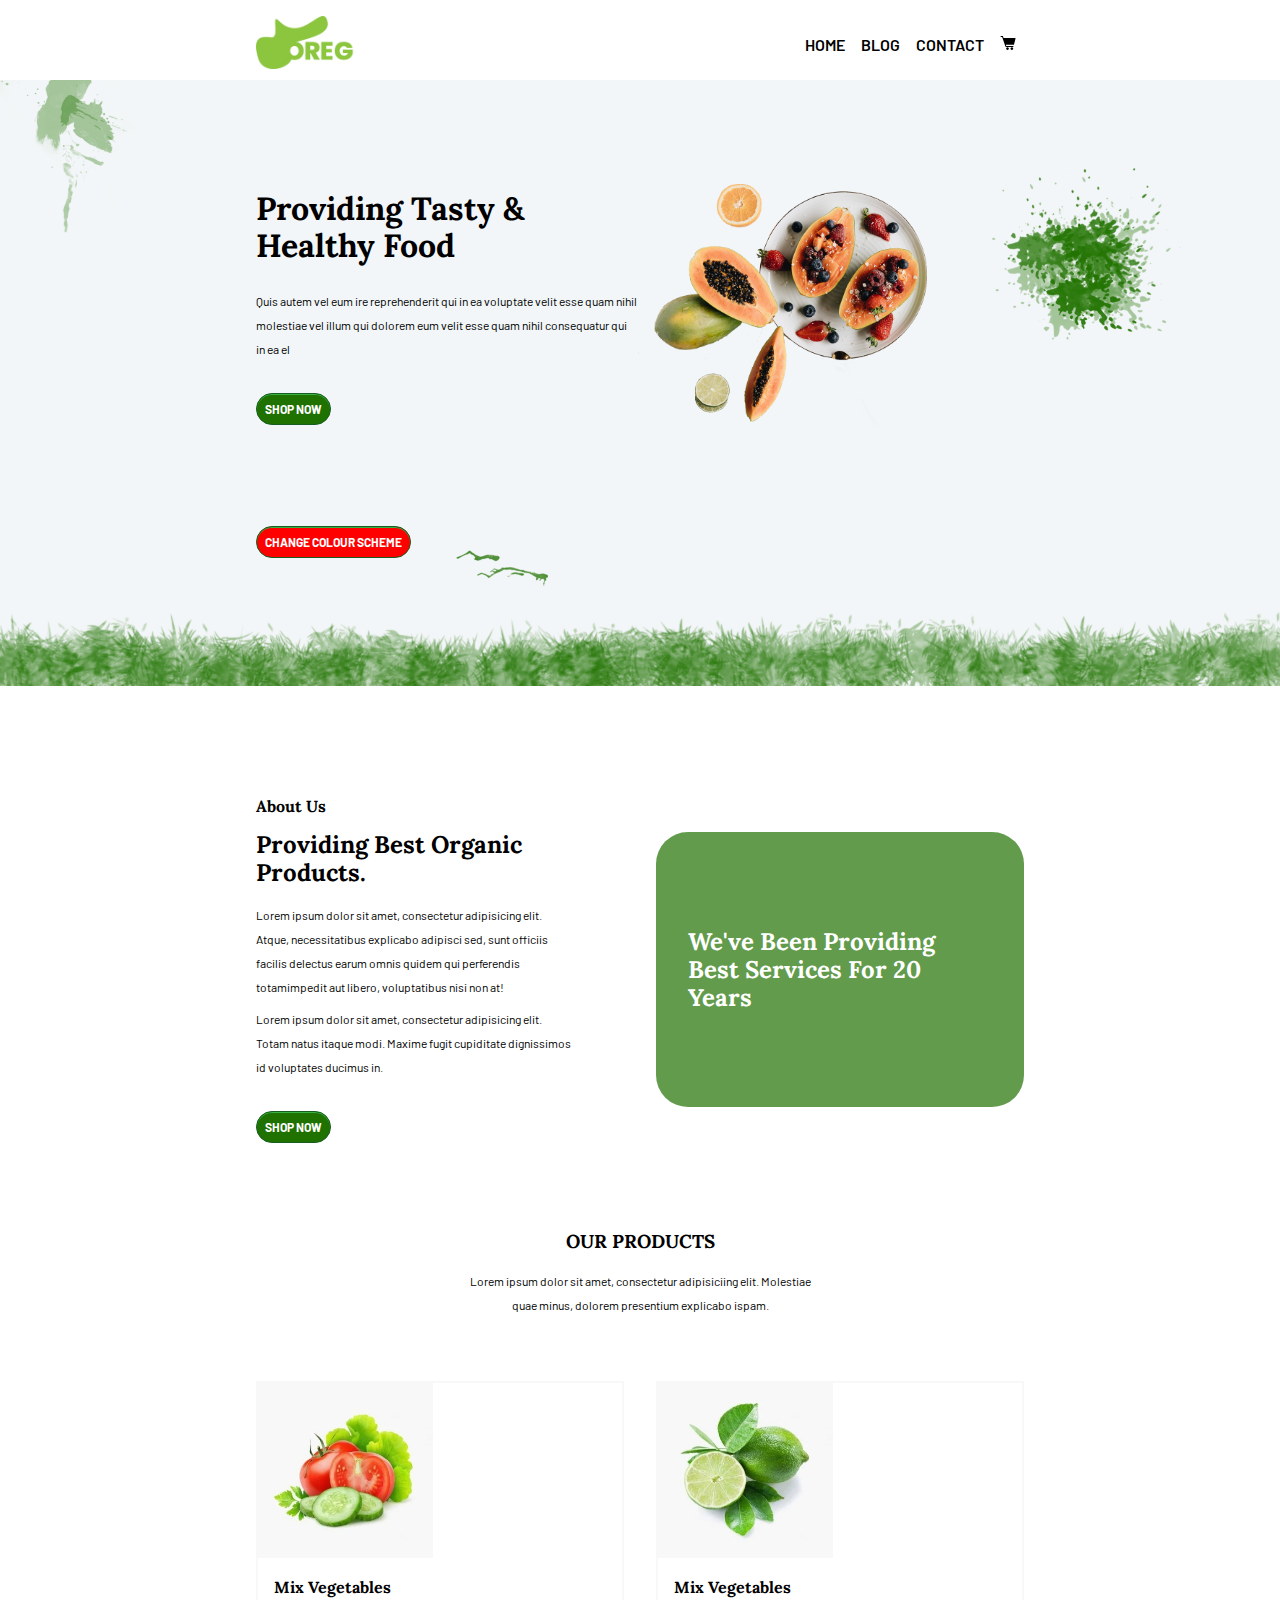
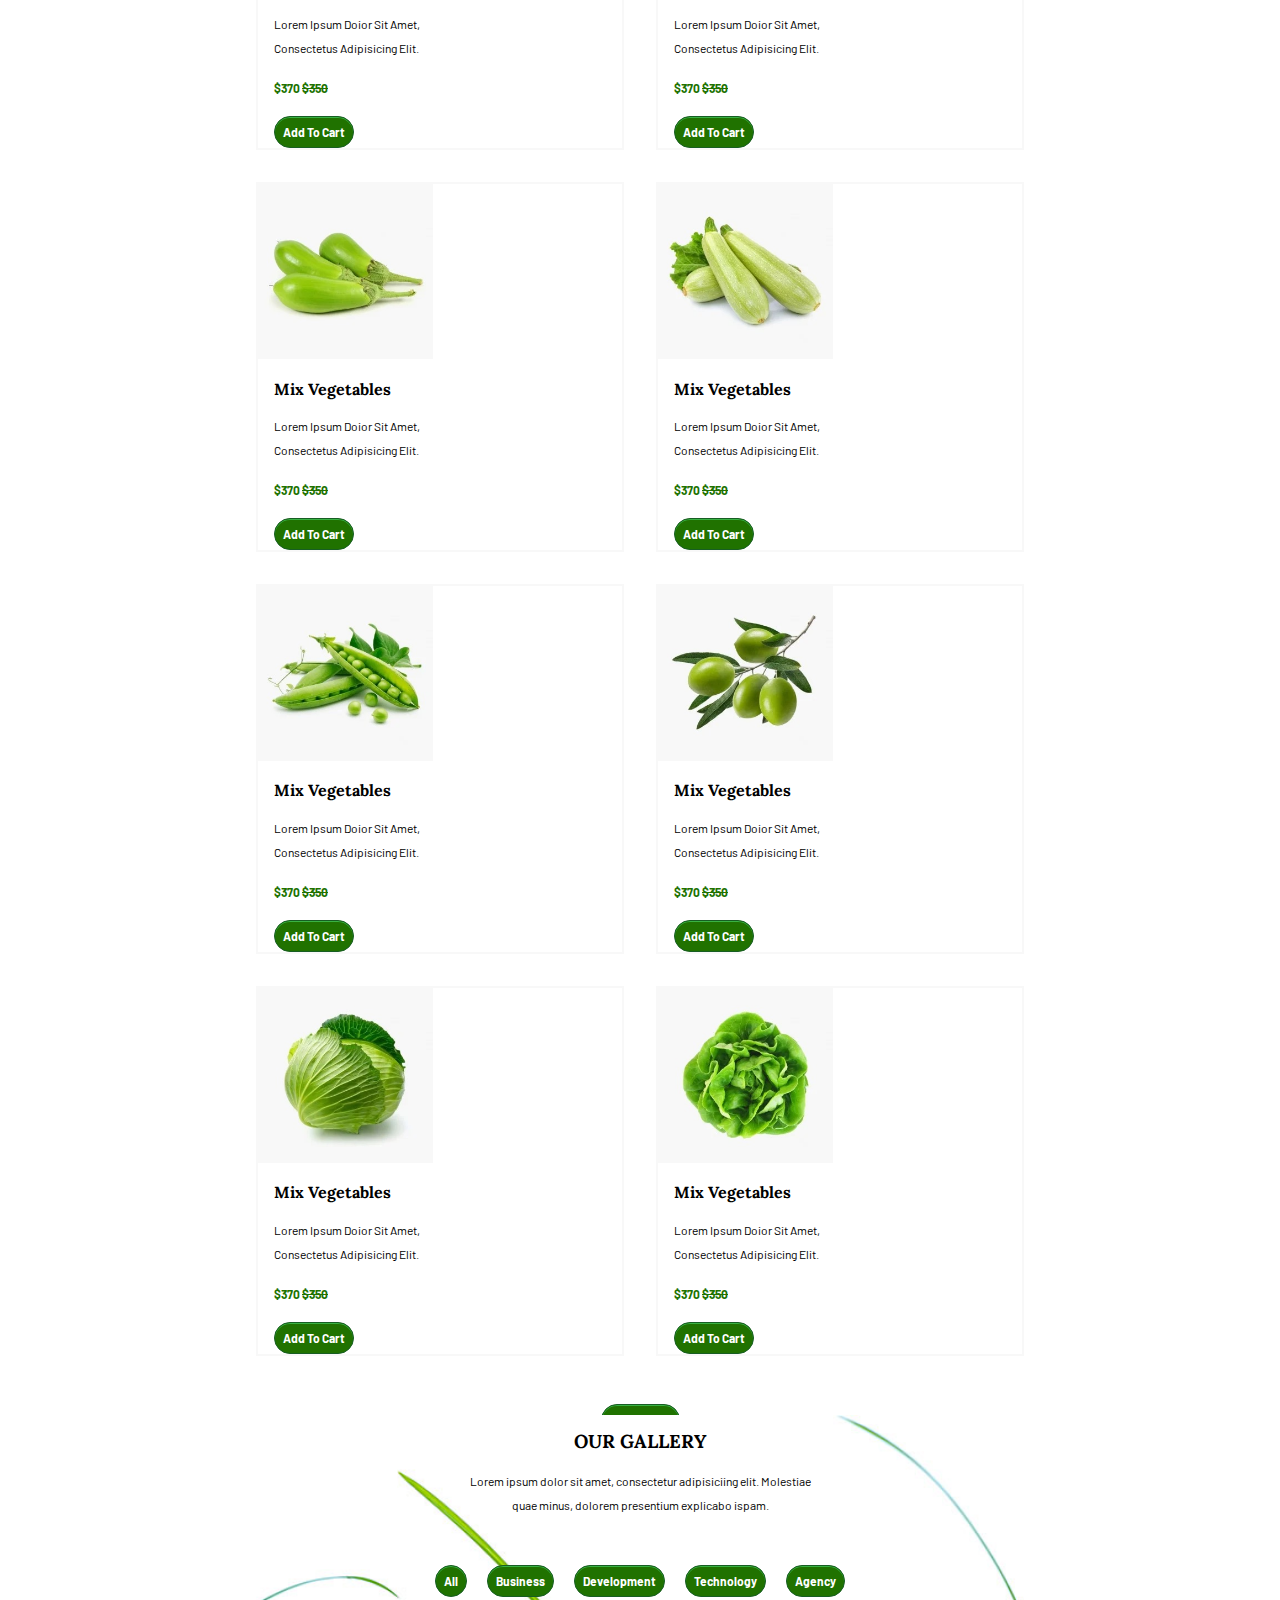
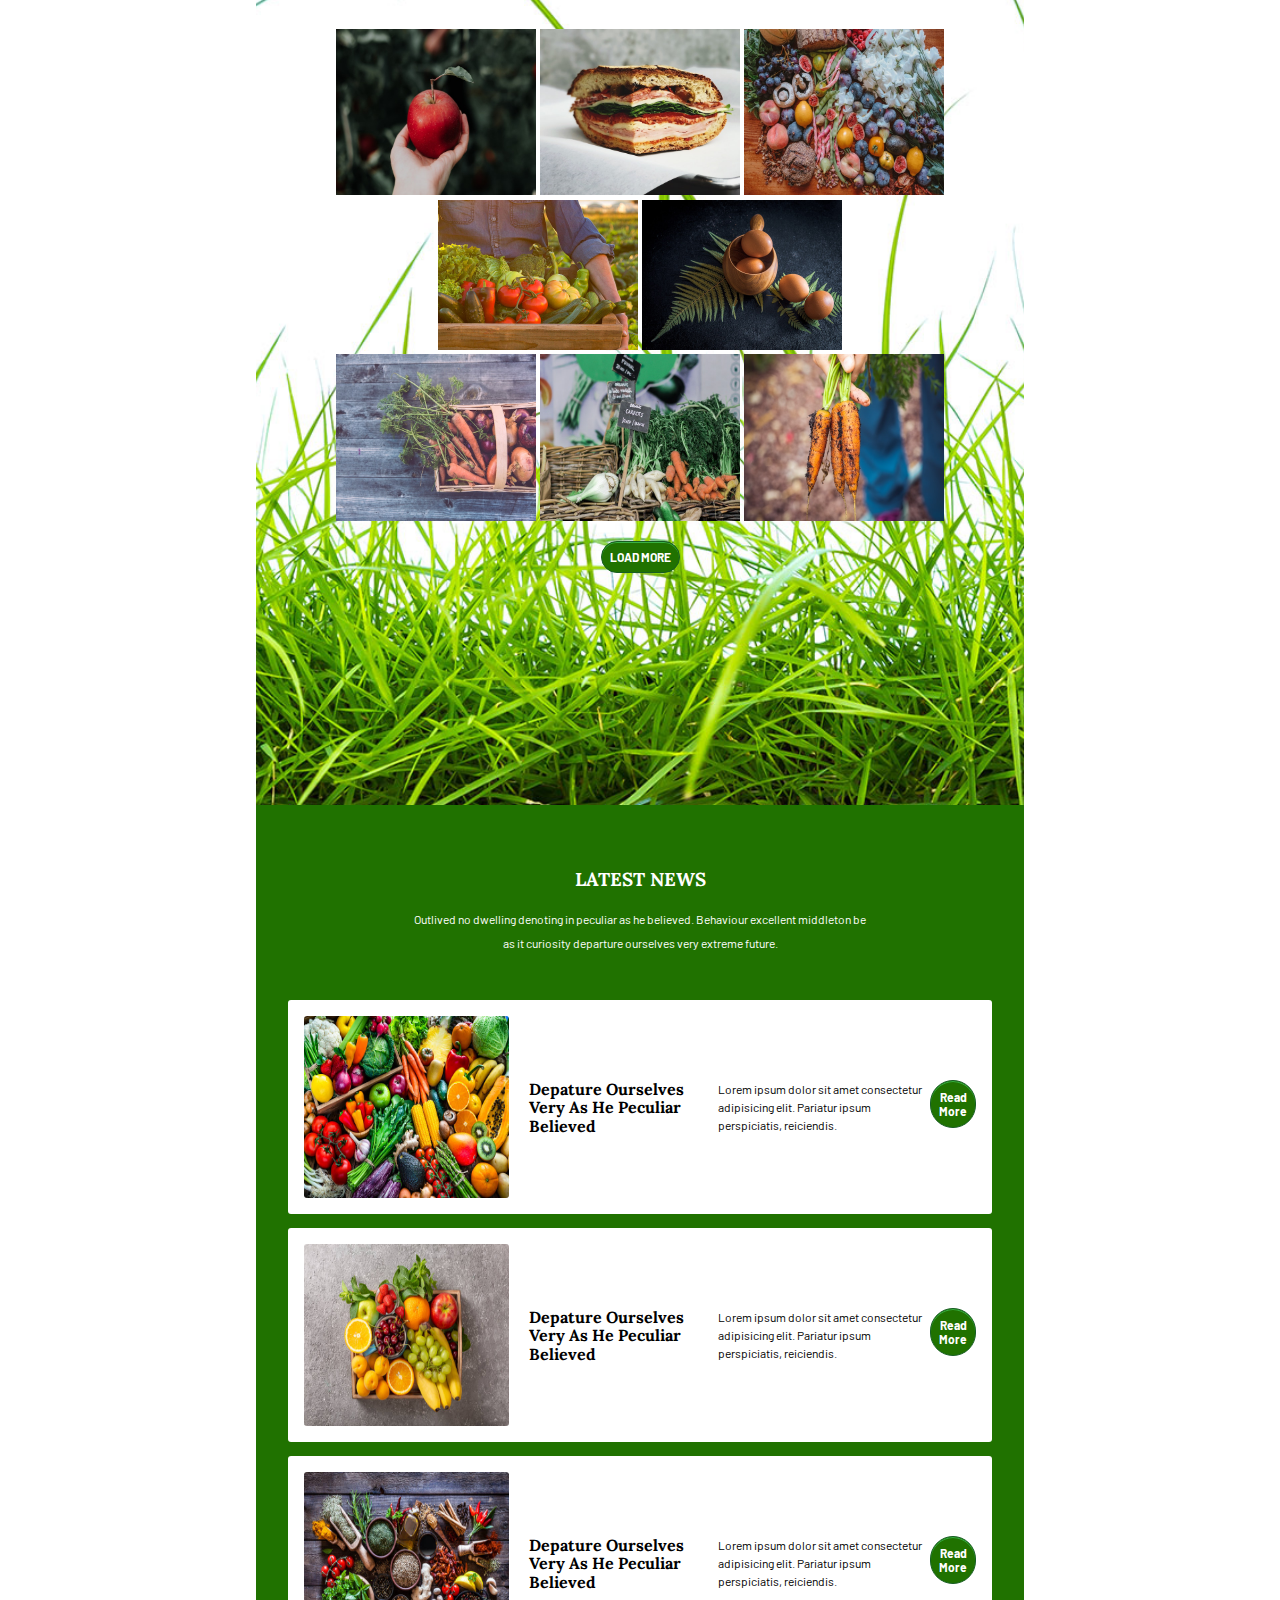
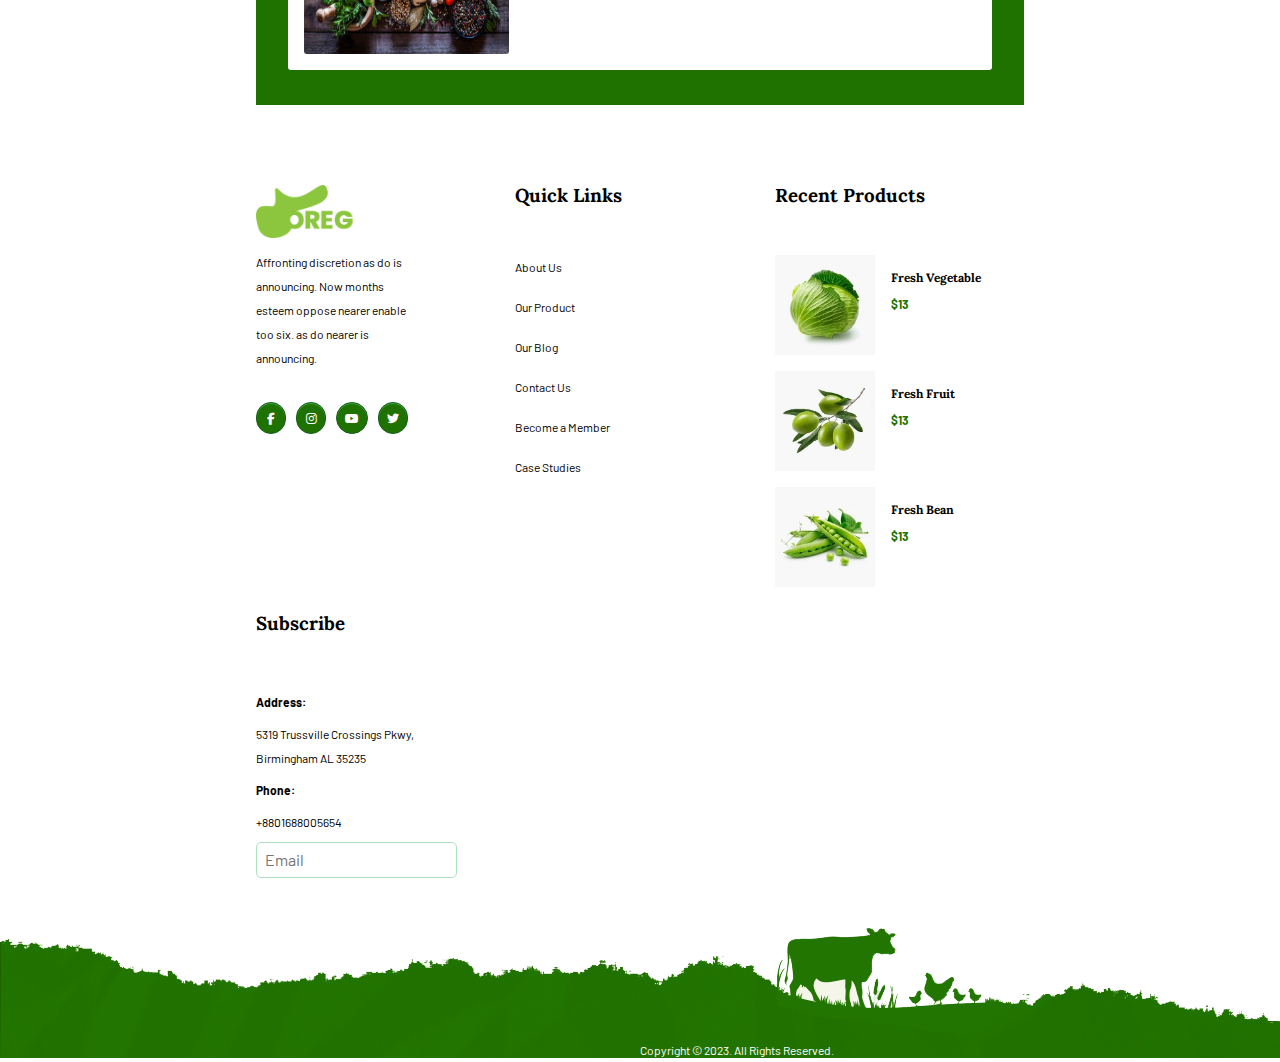
<file: index.html>
<!DOCTYPE html>
<html lang="en">

<head>
	<meta charset="UTF-8">
	<meta http-equiv="X-UA-Compatible" content="IE=edge">
	<meta name="viewport" content="width=device-width, initial-scale=1.0">
	<title>Organic</title>
	<link rel="shortcut icon" href="./assets/logo.png"/>
	<!-- This provides every FontAwesome link on the site, all packaged into one. -->
	<link rel="stylesheet" href="https://cdnjs.cloudflare.com/ajax/libs/font-awesome/6.4.0/css/all.min.css">
	<link rel="stylesheet" href="https://use.fontawesome.com/releases/v5.7.1/css/all.css">
	<link rel="preconnect" href="https://fonts.googleapis.com">
	<link rel="preconnect" href="https://fonts.gstatic.com" crossorigin>
	<link href="https://fonts.googleapis.com/css2?family=Lora:wght@600;700&display=swap" rel="stylesheet">
	<link rel="preconnect" href="https://fonts.googleapis.com">
	<link rel="preconnect" href="https://fonts.gstatic.com" crossorigin>
	<link href="https://fonts.googleapis.com/css2?family=Barlow:wght@400;600&display=swap" rel="stylesheet">
	<link rel="stylesheet" href="./styles/styles.css">

</head>

<body>
	<header>
		<div class="wrapper">
			<nav>
				<a href="./index.html">
					<img src="./assets/logo.png" alt="REG Logo">
				</a>
				<ul class="flex0">
					<li><a href="./index.html"></a>Home</li>
					<li>Blog</li>
					<li><a href="./contact.html">Contact</a></li>
					<li><img src="./assets/icons/cart.svg" alt="Purchase your items here"></li>
				</ul>
			</nav>
			<div class="papayaFlex">
				<div class="textResize">
					<h1>Providing Tasty & Healthy Food
					<p>Quis autem vel eum ire reprehenderit qui in ea voluptate velit esse quam nihil molestiae vel illum
					qui dolorem eum velit esse quam nihil consequatur qui in ea el </p>
					<button class="button">Shop Now</button>
				</div>
				<div>
					<img src="./assets/header/header.png" alt="Papayas, Strawberries and Blueberries">
				</div>
			</div>
			<button class="color-change-start" id="color-change">Change Colour Scheme</button>
		</div>
	</header>

	<main>
		<div class="wrapper">
			<section class="section1">
				<div class="flex1">
					<div class="textResize2">
						<h4>About Us</h4>
						<!-- Almost missed this one. A full stop (period) at the end of the sentence! -->
						<h2>Providing Best Organic Products.</h2>
						<p>Lorem ipsum dolor sit amet, consectetur adipisicing elit. Atque, necessitatibus explicabo
						adipisci sed, sunt officiis facilis delectus earum omnis quidem qui perferendis totamimpedit
						aut libero, voluptatibus nisi non at!</p>

						<p>Lorem ipsum dolor sit amet, consectetur adipisicing elit.
						Totam natus itaque modi. Maxime fugit cupiditate
						dignissimos id voluptates ducimus in.</p>
						<button class="button">Shop Now</button>
					</div>
					<div>
						<div class="box">
							<h2>We've Been Providing Best Services For 20 Years</h2>
						</div>
					</div>
				</div>
			</section>
			<section class="section2">
				<div class="spaceResize">
					<h3 class="centeredText">OUR PRODUCTS</h3>
				</div>
				<div class="spaceResize">
					<p class="centeredText">Lorem ipsum dolor sit amet, consectetur adipisiciing elit. Molestiae quae minus, dolorem 	presentium
					explicabo ispam.</p>
				</div>
				<!-- Flexbox here. 8 layers -->
				<div class="flex2">
					<!-- #1 -->
					<div>
						<img src="./assets/product1.jpeg" alt="Tomatoes, Lettuce and Cucumber">
						<h4>Mix Vegetables</h4>
						<p>Lorem Ipsum Doior Sit Amet, Consectetus Adipisicing Elit.</p>
						<!-- Change font or tag if needed -->
						<p class="price">$370 <strike>$350</strike></p>
						<button class="button">Add To Cart</button>
					</div>
					<!-- #2 -->
					<div>
						<img src="./assets/product2.jpeg" alt="Lime attached to leaves">
						<h4>Mix Vegetables</h4>
						<p>Lorem Ipsum Doior Sit Amet, Consectetus Adipisicing Elit.</p>
						<!-- Change font or tag if needed -->
						<p class="price">$370 <strike>$350</strike></p>
						<button class="button">Add To Cart</button>
					</div>
					<!-- #3 -->
					<div>
						<img src="./assets/product3.jpeg" alt="3 aubergines">
						<h4>Mix Vegetables</h4>
						<p>Lorem Ipsum Doior Sit Amet, Consectetus Adipisicing Elit.</p>
						<!-- Change font or tag if needed -->
						<p class="price">$370 <strike>$350</strike></p>
						<button class="button">Add To Cart</button>
					</div>
					<!-- #4 -->
					<div>
						<img src="./assets/product4.jpeg" alt="3 aubergines and some lettuce">
						<h4>Mix Vegetables</h4>
						<p>Lorem Ipsum Doior Sit Amet, Consectetus Adipisicing Elit.</p>
						<!-- Change font or tag if needed -->
						<p class="price">$370 <strike>$350</strike></p>
						<button class="button">Add To Cart</button>
					</div>
				</div>
				<div class="flex3">
					<!-- #5 -->
					<div>
						<img src="./assets/product5.jpeg" alt="Pea pods attached to leaves">
						<h4>Mix Vegetables</h4>
						<p>Lorem Ipsum Doior Sit Amet, Consectetus Adipisicing Elit.</p>
						<!-- Change font or tag if needed -->
						<p class="price">$370 <strike>$350</strike></p>
						<button class="button">Add To Cart</button>
					</div>
					<!-- #6 -->
					<div>
						<img src="./assets/product6.jpeg" alt="Lettuce">
						<h4>Mix Vegetables</h4>
						<p>Lorem Ipsum Doior Sit Amet, Consectetus Adipisicing Elit.</p>
						<!-- Change font or tag if needed -->
						<p class="price">$370 <strike>$350</strike></p>
						<button class="button">Add To Cart</button>
					</div>
					<!-- #7 -->
					<div>
						<img src="./assets/product7.jpeg" alt="Olives attached on a branch">
						<h4>Mix Vegetables</h4>
						<p>Lorem Ipsum Doior Sit Amet, Consectetus Adipisicing Elit.</p>
						<!-- Change font or tag if needed -->
						<p class="price">$370 <strike>$350</strike></p>
						<button class="button">Add To Cart</button>
					</div>
					<!-- #8 -->
					<div>
						<img src="./assets/product8.jpeg" alt="A whole lettuce">
						<h4>Mix Vegetables</h4>
						<p>Lorem Ipsum Doior Sit Amet, Consectetus Adipisicing Elit.</p>
						<!-- Change font or tag if needed -->
						<p class="price">$370 <strike>$350</strike></p>
						<button class="button">Add To Cart</button>
					</div>
				</div>
				<div class="centeredText">
					<button class="button">LOAD MORE</button>
				</div>
			</section>
			<section class="section3">
				<!-- Background Image here -->
				<div class="spaceResize">
					<h3 class="centeredText">OUR GALLERY</h3>
				</div>
				<div class="spaceResize">
					<p class="centeredText">Lorem ipsum dolor sit amet, consectetur adipisiciing elit. Molestiae quae minus, dolorem presentium
					explicabo ispam.</p>
				</div>
				<div class="centeredText">
					<button class="button">All</button>
					<button class="button">Business</button>
					<button class="button">Development</button>
					<button class="button">Technology</button>
					<button class="button">Agency</button>
				</div>
				<!-- Do 3 flexboxes here -->
				<div class="flex4">
					<img src="./assets/gallery1.jpg" alt="A person holding an apple, picked from a tree">
					<img src="./assets/gallery2.jpg" alt="Ham sandwich, cut in half">
					<img src="./assets/gallery3.jpg" alt="A random assortment of fruits">
				</div>
				<div class="flex5">
					<img src="./assets/gallery4.jpg" alt="Someone holding a box of fruits and vegetables">
					<img src="./assets/gallery5.jpg" alt="Eggs in an egg holder">
				</div>
				<div class="flex6">
					<img src="./assets/gallery6.jpg" alt="Carrots and onions in a box">
					<img src="./assets/gallery7.jpg" alt="Carrots and parsnips in a box">
					<img src="./assets/gallery8.jpg" alt="Carrots recently dug from the ground">
				</div>
				<div class="centeredText">
					<button class="button">LOAD MORE</button>
				</div>
			</section>
			<section class="section4">
				<h3 class="centeredText">LATEST NEWS</h3>
				<!-- Nice 'Engrish' -->
				<p class="centeredText">Outlived no dwelling denoting in peculiar as he believed. Behaviour excellent middleton be as it
				curiosity departure ourselves very extreme future.</p>
				<div class="flex7">
					<div class="box">
						<img src="./assets/blog1.jpg" alt="A mixed assortment of fruits and vegetables">
						<h4>Depature Ourselves Very As He Peculiar Believed</h4>
						<p>Lorem ipsum dolor sit amet consectetur adipisicing elit. Pariatur ipsum perspiciatis,
							reiciendis.</p>
						<button class="button">Read More</button>
					</div>
					<div class="box">
						<img src="./assets/blog2.jpg" alt="A box of fruits">
						<h4>Depature Ourselves Very As He Peculiar Believed</h4>
						<p>Lorem ipsum dolor sit amet consectetur adipisicing elit. Pariatur ipsum perspiciatis,
							reiciendis.</p>
						<button class="button">Read More</button>
					</div>
					<div class="box">
						<img src="./assets/blog3.jpg" alt="Ingredients in bowls">
						<h4>Depature Ourselves Very As He Peculiar Believed</h4>
						<p>Lorem ipsum dolor sit amet consectetur adipisicing elit. Pariatur ipsum perspiciatis,
							reiciendis.</p>
						<button class="button">Read More</button>
					</div>
				</div>
			</section>
		</div>
	</main>
	<footer>
		<div class="wrapper">
			<div class="flex8">
				<!-- The divs below keeps each column together -->
				<div>
					<img src="./assets/logo.png" alt="REG Logo">
					<p class="spaceResize3">Affronting discretion as do is announcing. Now months esteem oppose nearer enable too six. as do
					nearer is announcing.</p>
					<!-- Decided to use Font Awesome icons instead for better usability, accessibility and to add animations. -->
					<div class="flex9">
						<button>
							<a href="https://www.facebook.com/" target="_blank">
								<i class="fa-brands fa-facebook-f"></i>
							</a>
						</button>
						<button>
							<a href="https://www.instagram.com/" target="_blank">
								<i class="fa-brands fa-instagram"></i>
							</a>
						</button>
						<button>
							<a href="https://www.youtube.com/" target="_blank">
								<i class="fa-brands fa-youtube"></i>
							</a>
						</button>
						<button>
							<a href="https://www.twitter.com/" target="_blank">
								<i class="fa-brands fa-twitter"></i>
							</a>
						</button>
					</div>
				</div>
				<div class="spaceResize4">
					<h3>Quick Links</h3>
						<p>About Us</p>
						<p>Our Product</p>
						<p>Our Blog</p>
						<p><a href="./contact.html">Contact Us</a></p>
						<!-- Grammar error in the design. I fixed it for you. -->
						<p>Become a Member</p>
						<p>Case Studies</p>
					</div>
				<div>
					<h3>Recent Products</h3>
					<!-- This flex puts it into a column, with the picture to the left of the writing -->
					<div class="flex10">
						<div class="flex11">
							<img src="./assets/product7.jpeg" alt="Olives attached on a branch">
							<div>
								<h4>Fresh Vegetable</h4>
								<p>$13</p>
							</div>
						</div>
						<div class="flex11">
							<img src="./assets/product6.jpeg" alt="Lettuce">
							<div>
								<h4>Fresh Fruit</h4>
								<p>$13</p>
							</div>
						</div>
						<div class="flex11">
							<img src="./assets/product5.jpeg" alt="Pea pods attached to leaves">
							<div>
								<h4>Fresh Bean</h4>
								<p>$13</p>
							</div>
						</div>
					</div>
				</div>
				<!-- Subscribe -->
				<div class="spaceResize2">
					<h3>Subscribe</h3>
					<p><b>Address:</b></p>
					<p>5319 Trussville Crossings Pkwy, Birmingham AL 35235</p>
					<p><b>Phone:</b></p>
					<p>+8801688005654</p>
					<input type="email" name="field2" class="field-style field-split align-right" placeholder="Email" aria-label="true" required/>
				</div>
			</div>
		</div>
		<!-- I purposely moved the image further down than my given markup, as the hero image crops over the writing, making it look unprofessional (look at the cow where Case Studies is). It doesn't match the original design, but I have improved upon it. -->
		<div class="heroImage">
			<p>Copyright © 2023. All Rights Reserved.</p>
		</div>
	</footer>
	
	<!-- Javascript Goes Here -->
	<script src="./script.js"></script>

</body>

</html>
</file>
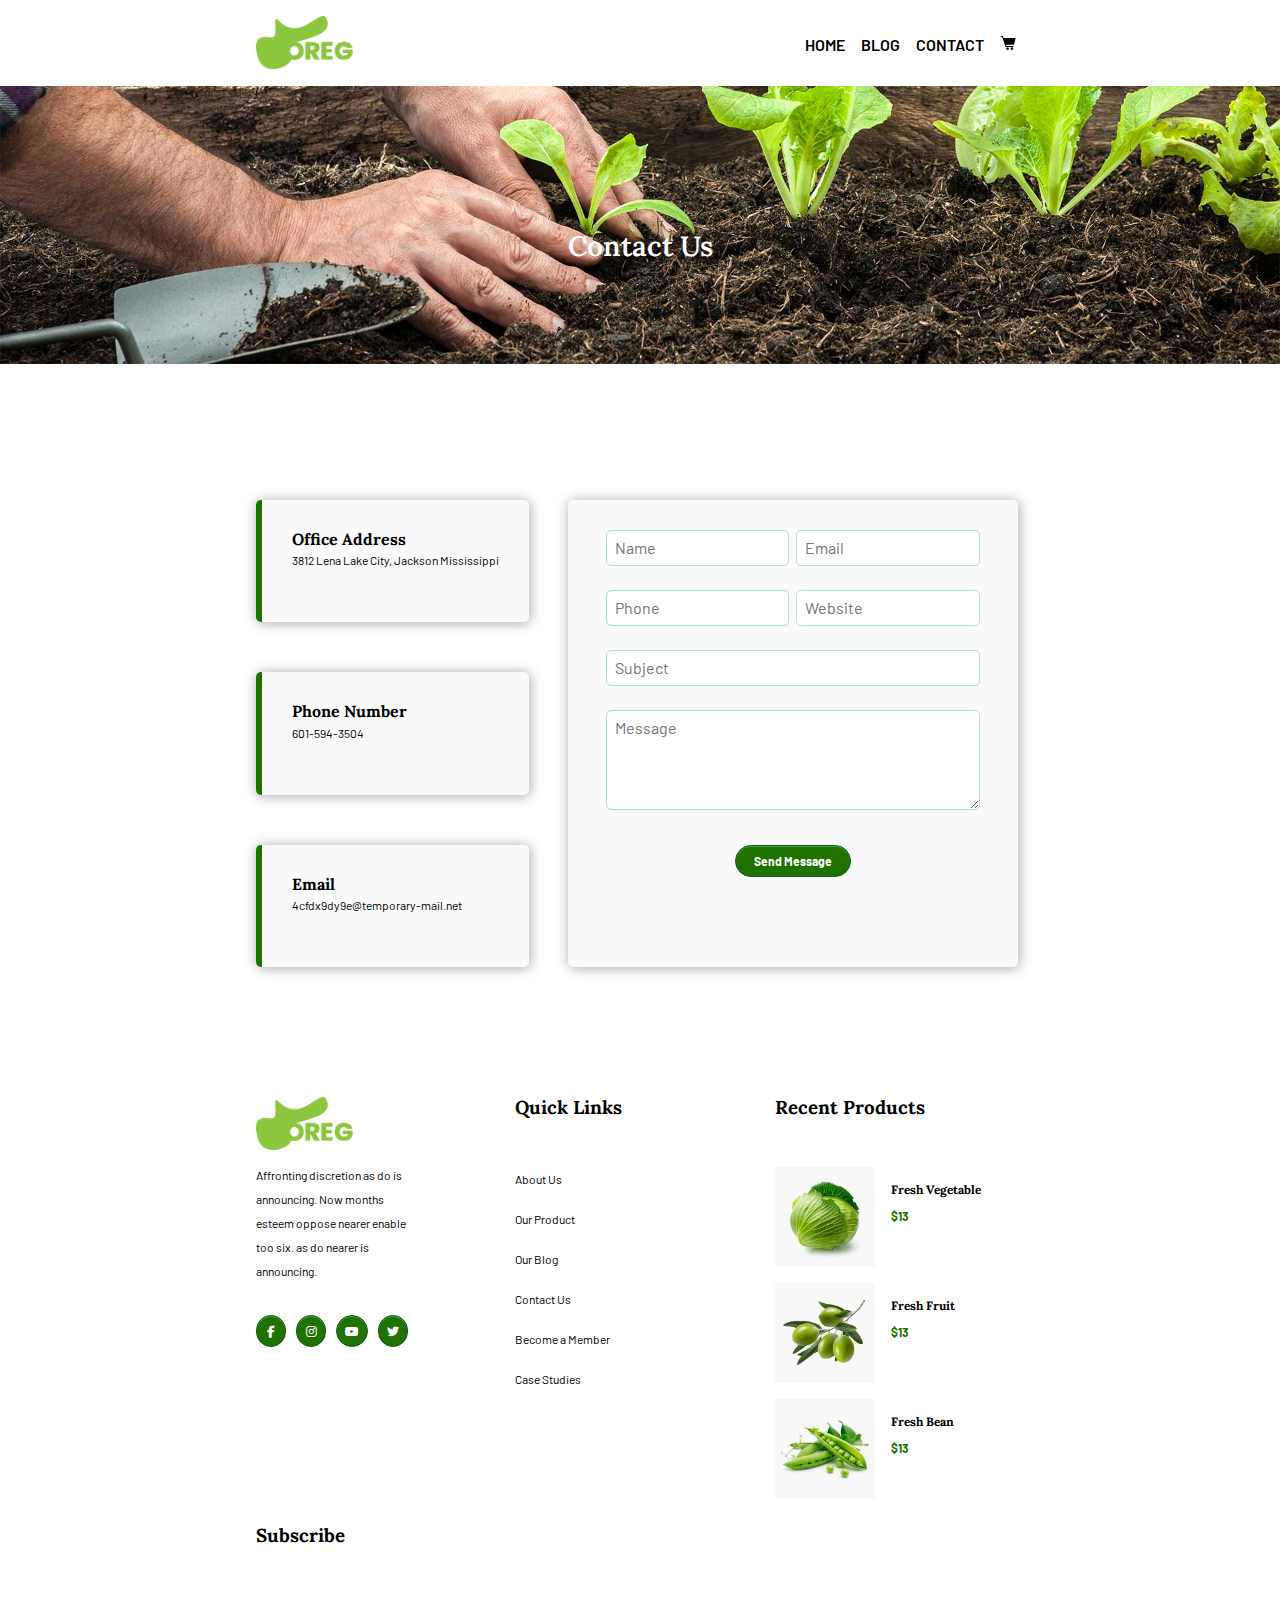
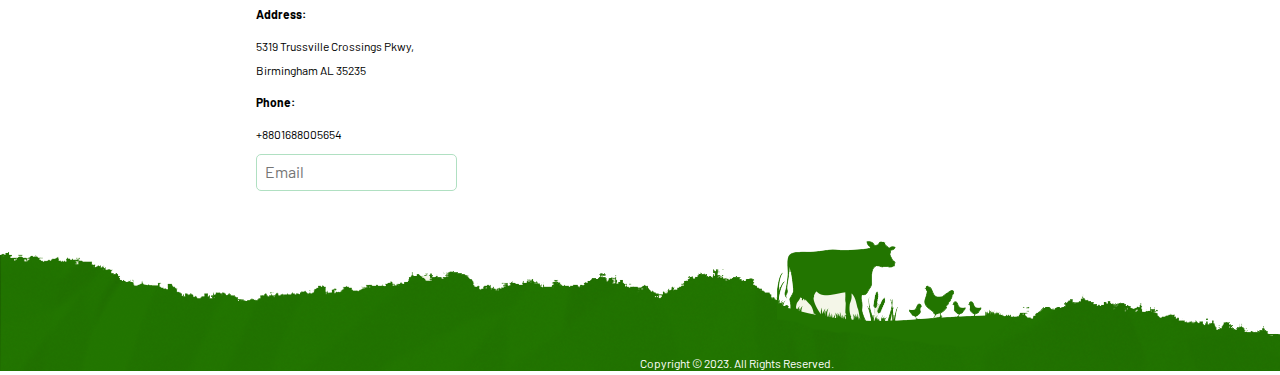
<file: contact.html>
<!DOCTYPE html>
<html lang="en">
    <head>
        <meta charset="UTF-8">
        <meta http-equiv="X-UA-Compatible" content="IE=edge">
        <meta name="viewport" content="width=device-width, initial-scale=1.0">
        <title>Organic</title>
		<link rel="shortcut icon" href="./assets/logo.png"/>
        <!-- This provides every FontAwesome link on the site, all packaged into one. -->
        <link rel="stylesheet" href="https://cdnjs.cloudflare.com/ajax/libs/font-awesome/6.4.0/css/all.min.css">
        <link rel="stylesheet" href="https://use.fontawesome.com/releases/v5.7.1/css/all.css">
        <link rel="preconnect" href="https://fonts.googleapis.com">
        <link rel="preconnect" href="https://fonts.gstatic.com" crossorigin>
        <link href="https://fonts.googleapis.com/css2?family=Lora:wght@600;700&display=swap" rel="stylesheet">
        <link rel="preconnect" href="https://fonts.googleapis.com">
        <link rel="preconnect" href="https://fonts.gstatic.com" crossorigin>
        <link href="https://fonts.googleapis.com/css2?family=Barlow:wght@400;600&display=swap" rel="stylesheet">
        <link rel="stylesheet" href="./styles/styles.css">
    
    </head>
<body>
    <header class="contactHeroImage">
        <div class="wrapper">
            <nav>
				<a href="./index.html">
					<img src="./assets/logo.png" alt="REG Logo">
				</a>
				<ul class="flex0">
					<li><a href="./index.html">Home</a></li>
					<li>Blog</li>
					<li><a href="./contact.html">Contact</a></li>
					<li><img src="./assets/icons/cart.svg" alt="Purchase your items here"></li>
				</ul>
			</nav>
        </div>
        <h3>Contact Us</h3>
    </header>
    <main>
        </section>
        <section class="section5">
            <div class="wrapper">
                <!-- By flexing this (and adding margin), the 2 boxes are always the same length. I did this on purpose to improve upon the original design, since the original design has a slightly larger right form. -->
                <div class="flex12">
                    <div>
                        <div class="box2 formStyle">
                            <h4>Office Address</h4>
                            <p>3812 Lena Lake City, Jackson Mississippi</p>
                        </div>
                        <div class="box2 formStyle">
                            <h4>Phone Number</h4>
                            <p>601-594-3504</p>
                        </div>
                        <div class="box2 formStyle">
                            <h4>Email</h4>
                            <p>4cfdx9dy9e@temporary-mail.net</p>
                        </div>
                    </div>
                    <form class="formStyle">
                        <ul>
                            <li>
                                <input type="text" name="field1" class="field-style field-split align-left" placeholder="Name" aria-label="true" required/>
                                <input type="email" name="field2" class="field-style field-split align-right" placeholder="Email" aria-label="true" required/>
                            </li>
                            <li>
                                <input type="number" name="field3" class="field-style field-split align-left" placeholder="Phone" aria-label="true" required/>
                                <!-- Designer spelt "Website" wrong. I fixed it. -->
                                <input type="url" name="field4" class="field-style field-split align-right" placeholder="Website" aria-label="true" required/>
                            </li>
                            <li>
                                <input type="text" name="field3" class="field-style field-full align-none" placeholder="Subject" aria-label="true" required/>
                            </li>
                            <li>
                                <!-- This adds the line thing on the bottom right. Couldn't figure it out for the longest time! -->
                                <textarea name="field5" class="field-style" placeholder="Message" aria-label="true" required></textarea>
                            </li>
                            <li class="centeredButton">
                                <input type="submit" value="Send Message" aria-label="true" required/>
                            </li>
                        </ul>
                    </form>
                </div>
            </div>
        </section>
    </main>
    <footer>
		<div class="wrapper">
			<div class="flex8">
				<!-- The divs below keeps each column together -->
				<div>
					<img src="./assets/logo.png" alt="REG Logo">
					<p class="spaceResize3">Affronting discretion as do is announcing. Now months esteem oppose nearer enable too six. as do
					nearer is announcing.</p>
					<!-- Decided to use Font Awesome icons instead for better usability, accessibility and to add animations. -->
					<div class="flex9">
						<button>
                            <a href="https://www.facebook.com/" target="_blank">
								<i class="fa-brands fa-facebook-f"></i>
							</a>
						</button>
						<button>
							<a href="https://www.instagram.com/" target="_blank">
								<i class="fa-brands fa-instagram"></i>
							</a>
						</button>
						<button>
							<a href="https://www.youtube.com/" target="_blank">
								<i class="fa-brands fa-youtube"></i>
							</a>
						</button>
						<button>
							<a href="https://www.twitter.com/" target="_blank">
								<i class="fa-brands fa-twitter"></i>
							</a>
					</div>
				</div>
				<div class="spaceResize4">
					<h3>Quick Links</h3>
						<p>About Us</p>
						<p>Our Product</p>
						<p>Our Blog</p>
                        <p><a href="./contact.html">Contact Us</a></p>
						<!-- Grammar error in the design. I fixed it for you. -->
						<p>Become a Member</p>
						<p>Case Studies</p>
				</div>
				<div>
					<h3>Recent Products</h3>
					<!-- This flex puts it into a column, with the picture to the left of the writing -->
					<div class="flex10">
						<div class="flex11">
							<img src="./assets/product7.jpeg" alt="Olives attached on a branch">
							<div>
								<h4>Fresh Vegetable</h4>
								<p>$13</p>
							</div>
						</div>
						<div class="flex11">
							<img src="./assets/product6.jpeg" alt="Lettuce">
							<div>
								<h4>Fresh Fruit</h4>
								<p>$13</p>
							</div>
						</div>
						<div class="flex11">
							<img src="./assets/product5.jpeg" alt="Pea pods attached to leaves">
							<div>
								<h4>Fresh Bean</h4>
								<p>$13</p>
							</div>
						</div>
					</div>
				</div>
				<!-- Subscribe -->
				<div class="spaceResize2">
					<h3>Subscribe</h3>
					<p><b>Address:</b></p>
					<p>5319 Trussville Crossings Pkwy, Birmingham AL 35235</p>
					<p><b>Phone:</b></p>
					<p>+8801688005654</p>
                    <input type="email" name="field2" class="field-style field-split align-right" placeholder="Email" aria-label="true" required/>
				</div>
			</div>
		</div>
		<!-- I purposely moved the image further down than my given markup, as the hero image crops over the writing, making it look unprofessional (look at the cow where Case Studies is). It doesn't match the original design, but I have improved upon it. -->
		<div class="heroImage">
			<p>Copyright © 2023. All Rights Reserved.</p>
		</div>
	</footer>
</body>
</html>
</file>
<file: styles/styles.css>
html {
  line-height: 1.15;
  -ms-text-size-adjust: 100%;
  -webkit-text-size-adjust: 100%;
}

body {
  margin: 0;
}

article, aside, footer, header, nav, section {
  display: block;
}

h1 {
  font-size: 2em;
  margin: 0.67em 0;
}

figcaption, figure, main {
  display: block;
}

figure {
  margin: 1em 40px;
}

hr {
  -webkit-box-sizing: content-box;
          box-sizing: content-box;
  height: 0;
  overflow: visible;
}

pre {
  font-family: monospace, monospace;
  font-size: 1em;
}

a {
  background-color: transparent;
  -webkit-text-decoration-skip: objects;
}

abbr[title] {
  border-bottom: none;
  text-decoration: underline;
  -webkit-text-decoration: underline dotted;
          text-decoration: underline dotted;
}

b, strong {
  font-weight: inherit;
}

b, strong {
  font-weight: bolder;
}

code, kbd, samp {
  font-family: monospace, monospace;
  font-size: 1em;
}

dfn {
  font-style: italic;
}

mark {
  background-color: #ff0;
  color: #000;
}

small {
  font-size: 80%;
}

sub, sup {
  font-size: 75%;
  line-height: 0;
  position: relative;
  vertical-align: baseline;
}

sub {
  bottom: -0.25em;
}

sup {
  top: -0.5em;
}

audio, video {
  display: inline-block;
}

audio:not([controls]) {
  display: none;
  height: 0;
}

img {
  border-style: none;
}

svg:not(:root) {
  overflow: hidden;
}

button, input, optgroup, select, textarea {
  font-family: sans-serif;
  font-size: 100%;
  line-height: 1.15;
  margin: 0;
}

button, input {
  overflow: visible;
}

button, select {
  text-transform: none;
}

button, html [type=button], [type=reset], [type=submit] {
  -webkit-appearance: button;
}

button::-moz-focus-inner, [type=button]::-moz-focus-inner, [type=reset]::-moz-focus-inner, [type=submit]::-moz-focus-inner {
  border-style: none;
  padding: 0;
}

button:-moz-focusring, [type=button]:-moz-focusring, [type=reset]:-moz-focusring, [type=submit]:-moz-focusring {
  outline: 1px dotted ButtonText;
}

fieldset {
  padding: 0.35em 0.75em 0.625em;
}

legend {
  -webkit-box-sizing: border-box;
          box-sizing: border-box;
  color: inherit;
  display: table;
  max-width: 100%;
  padding: 0;
  white-space: normal;
}

progress {
  display: inline-block;
  vertical-align: baseline;
}

textarea {
  overflow: auto;
}

[type=checkbox], [type=radio] {
  -webkit-box-sizing: border-box;
          box-sizing: border-box;
  padding: 0;
}

[type=number]::-webkit-inner-spin-button, [type=number]::-webkit-outer-spin-button {
  height: auto;
}

[type=search] {
  -webkit-appearance: textfield;
  outline-offset: -2px;
}

[type=search]::-webkit-search-cancel-button, [type=search]::-webkit-search-decoration {
  -webkit-appearance: none;
}

::-webkit-file-upload-button {
  -webkit-appearance: button;
  font: inherit;
}

details, menu {
  display: block;
}

summary {
  display: list-item;
}

canvas {
  display: inline-block;
}

template {
  display: none;
}

[hidden] {
  display: none;
}

html {
  -webkit-box-sizing: border-box;
          box-sizing: border-box;
}

*, *:before, *:after {
  -webkit-box-sizing: inherit;
          box-sizing: inherit;
}

.sr-only {
  position: absolute;
  width: 1px;
  height: 1px;
  margin: -1px;
  border: 0;
  padding: 0;
  white-space: nowrap;
  -webkit-clip-path: inset(100%);
          clip-path: inset(100%);
  clip: rect(0 0 0 0);
  overflow: hidden;
}

* {
  margin: 0;
  padding: 0;
}

a {
  text-decoration: none;
  color: inherit;
}

ul {
  list-style-type: none;
  margin: 0;
  padding: 0;
}

.wrapper {
  padding-left: 20%;
  padding-right: 20%;
  -ms-flex-item-align: center;
      align-self: center;
}

h1, h2, h3, h4 {
  font-family: "Lora", serif;
}

li, p, input, button, textarea {
  font-family: "Barlow", serif;
}

p {
  font-size: 12px;
  font-weight: 400;
}

button {
  -webkit-box-shadow: inset 0px 1px 0px 0px #39b143;
          box-shadow: inset 0px 1px 0px 0px #39b143;
  background-color: #207200;
  border: 1px solid #175e23;
  border-radius: 2rem;
  display: inline-block;
  cursor: pointer;
  color: #fff;
  padding: 8px 18px;
  font: 12px "Barlow", serif;
  font-weight: bold;
}

button:hover {
  background: -webkit-gradient(linear, left top, left bottom, color-stop(5%, #2da241), to(#5bec8b));
  background: linear-gradient(to bottom, #2da241 5%, #5bec8b 100%);
  background-color: #289e4b;
}

li:hover, li:focus {
  color: #207200;
  -webkit-transition: all 250ms ease-in-out;
  transition: all 250ms ease-in-out;
  cursor: pointer;
  -webkit-transform: scale(1.5);
          transform: scale(1.5);
}

.color-change-start {
  background: #ff0000;
}

.section1 {
  height: 50vh;
}
.section1 h2 {
  padding: 1rem 0;
}
.section1 p {
  padding-top: 0;
}
.section1 .flex1 {
  display: -webkit-box;
  display: -ms-flexbox;
  display: flex;
  -webkit-box-align: center;
      -ms-flex-align: center;
          align-items: center;
}
.section1 .textResize2 {
  max-width: 400px;
  padding: 2rem 5rem 2rem 0;
}
.section1 .textResize2 p {
  margin-bottom: 0.5rem;
}
.section1 .textResize2 button {
  margin-top: 1.5rem;
}
.section1 .box {
  display: block;
  background-color: #629b4b;
  color: #fff;
  border-radius: 2rem;
  padding: 5rem 3rem 5rem 2rem;
}

.section2 .spaceResize, .section3 .spaceResize {
  padding: 0 27.5%;
}
.section2 .centeredText, .section3 .centeredText {
  text-align: center;
  padding: 1rem 0;
}
.section2 .centeredText button, .section3 .centeredText button {
  margin-top: 0rem;
  margin-bottom: 1rem;
}
.section2 p.centeredText, .section3 p.centeredText {
  padding: 0 0 2rem 0;
}

.section2 {
  height: 125vh;
}
.section2 .centeredText {
  text-align: center;
  padding: 1rem 0;
}
.section2 .centeredText button {
  margin-top: 0rem;
  margin-bottom: 1rem;
}

.flex2, .flex3 {
  display: -webkit-box;
  display: -ms-flexbox;
  display: flex;
  -webkit-box-align: center;
      -ms-flex-align: center;
          align-items: center;
  -ms-flex-wrap: wrap;
      flex-wrap: wrap;
  -webkit-box-pack: justify;
      -ms-flex-pack: justify;
          justify-content: space-between;
  margin: 2rem 0;
}
.flex2 p, .flex3 p {
  max-width: 175px;
}
.flex2 img, .flex3 img {
  max-width: 175px;
  padding-bottom: 1rem;
}
.flex2 h4, .flex2 p, .flex3 h4, .flex3 p {
  padding-bottom: 1rem;
  padding-left: 1rem;
}
.flex2 button, .flex3 button {
  margin-left: 1rem;
  text-transform: capitalize;
}
.flex2 div, .flex3 div {
  border: 2px solid #f8f8f8;
}
.flex2 .price, .flex3 .price {
  color: #207200;
  font-weight: bold;
}

.flex3 {
  margin-bottom: 2rem;
}

.flex4 {
  text-align: center;
}
.flex4 img {
  max-width: 248.5px;
}

.flex5 {
  text-align: center;
}
.flex5 img {
  max-width: 375px;
}

.flex6 {
  text-align: center;
}
.flex6 img {
  max-width: 248.5px;
}

.section3 {
  background-image: url(../assets/grass.jpg);
  position: relative;
  background-size: cover;
  background-position: center;
  height: 110vh;
}
.section3 .centeredText {
  text-align: center;
  padding: 1rem 0;
}
.section3 button {
  text-transform: capitalize;
  margin: 0 0.5rem;
}

.section4 {
  background-color: #207200;
  height: 75vh;
}
.section4 p.centeredText, .section4 h3.centeredText {
  text-align: center;
  color: #fff;
}
.section4 p.centeredText {
  margin: 0 20% 5% 20%;
  text-align: center;
  color: #fff;
}
.section4 h3.centeredText {
  padding: 4rem 0 1rem 0;
}
.section4 button {
  text-transform: capitalize;
}
.section4 img {
  min-width: 205px;
  border-radius: 3px;
}
.section4 .flex7 {
  display: -webkit-box;
  display: -ms-flexbox;
  display: flex;
  gap: 3%;
  -ms-flex-pack: distribute;
      justify-content: space-around;
  padding: 0 2rem;
}
.section4 .flex7 h4 {
  padding-top: 1rem;
}
.section4 .flex7 p {
  line-height: 1.5;
  padding: 1rem 0;
}
.section4 .flex7 img {
  display: block;
  margin-left: auto;
  margin-right: auto;
  width: 50%;
}
.section4 .box {
  background-color: #fff;
  padding: 1rem;
  border-radius: 3px;
}

.contactHeroImage {
  background-image: url(../assets/contact.jpg);
}

.section5 li:hover, .section5 li:focus {
  -webkit-transition: none;
  transition: none;
  -webkit-transform: none;
          transform: none;
}
.section5 .flex12 {
  display: -webkit-box;
  display: -ms-flexbox;
  display: flex;
  gap: 2rem;
}
.section5 .box2 {
  border-left: 6px solid #207200;
}
.section5 .formStyle {
  max-width: 450px;
  background: #fafafa;
  padding: 30px 30px 50px 30px;
  margin: 50px auto;
  -webkit-box-shadow: 1px 1px 12.5px rgba(0, 0, 0, 0.35);
          box-shadow: 1px 1px 12.5px rgba(0, 0, 0, 0.35);
  border-radius: 5px;
}
.section5 .formStyle ul {
  padding: 0;
  margin: 0;
  list-style: none;
}
.section5 .formStyle ul .centeredButton {
  text-align: center;
  margin: 2rem 0 0 0;
}
.section5 .formStyle ul li {
  display: block;
  margin-bottom: 10px;
  min-height: 50px;
}
.section5 .formStyle ul li .field-style {
  -webkit-box-sizing: border-box;
          box-sizing: border-box;
  padding: 8px;
  outline: none;
  border: 1px solid #b0e0c2;
  border-radius: 5px;
}
.section5 .formStyle ul li .field-style:focus {
  -webkit-box-shadow: 0 0 5px #b0e0c2;
          box-shadow: 0 0 5px #b0e0c2;
  border: 1px solid #b0e0c2;
}
.section5 .formStyle ul li .field-split {
  width: 49%;
}
.section5 .formStyle ul li .field-full {
  width: 100%;
}
.section5 .formStyle ul li textarea {
  width: 100%;
  height: 100px;
}
.section5 .formStyle ul li input.align-left {
  float: left;
}
.section5 .formStyle ul li input.align-right {
  float: right;
}
.section5 .formStyle ul li input[type=button],
.section5 .formStyle ul li input[type=submit] {
  -webkit-box-shadow: inset 0px 1px 0px 0px #39b143;
          box-shadow: inset 0px 1px 0px 0px #39b143;
  background-color: #207200;
  border: 1px solid #175e23;
  border-radius: 2rem;
  display: inline-block;
  cursor: pointer;
  color: #fff;
  padding: 8px 18px;
  font: 12px "Barlow", serif;
  font-weight: bold;
}
.section5 .formStyle ul li input[type=button]:hover,
.section5 .formStyle ul li input[type=submit]:hover {
  background: -webkit-gradient(linear, left top, left bottom, color-stop(5%, #2da241), to(#5bec8b));
  background: linear-gradient(to bottom, #2da241 5%, #5bec8b 100%);
  background-color: #289e4b;
}

p {
  line-height: 1.5rem;
}

img {
  max-width: 100px;
}

h3 {
  padding-bottom: 3rem;
}

button {
  padding: 0.5rem;
}

i {
  min-width: 12px;
}

li {
  padding: 0.5rem 0;
  text-transform: capitalize;
  font-weight: 400;
}

.flex8 {
  display: -webkit-box;
  display: -ms-flexbox;
  display: flex;
  gap: 10px;
  -webkit-box-pack: justify;
      -ms-flex-pack: justify;
          justify-content: space-between;
  margin-top: 5rem;
}

.flex9 {
  display: -webkit-box;
  display: -ms-flexbox;
  display: flex;
  margin-top: 2rem;
  gap: 10px;
}

.flex10 {
  display: -webkit-box;
  display: -ms-flexbox;
  display: flex;
  -webkit-box-orient: vertical;
  -webkit-box-direction: normal;
      -ms-flex-direction: column;
          flex-direction: column;
}

.flex11 {
  display: -webkit-box;
  display: -ms-flexbox;
  display: flex;
}
.flex11 p {
  font-weight: bold;
  color: #207200;
  margin-top: 0.5rem;
  margin-left: 1rem;
}
.flex11 h4 {
  font-size: 75%;
  margin-top: 1rem;
  margin-left: 1rem;
}
.flex11 img {
  padding-bottom: 1rem;
}

.heroImage {
  background-image: url(../assets/cow.png);
  position: relative;
  background-repeat: no-repeat;
  background-size: auto;
  height: 20vh;
  max-width: 1920px;
}
.heroImage p {
  text-align: center;
  position: absolute;
  top: 10rem;
  left: 50%;
  color: #fff;
}

.spaceResize2 p {
  margin: 0.5rem 0;
  max-width: 160px;
}

.spaceResize3 {
  margin: 0.5rem 0;
  max-width: 150px;
}

.spaceResize4 p {
  padding-bottom: 1rem;
  min-width: 120px;
}
.spaceResize4 p:hover, .spaceResize4 .spaceResize4 p:focus {
  color: #207200;
  -webkit-transition: all 250ms ease-in-out;
  transition: all 250ms ease-in-out;
  cursor: pointer;
}

.field2 {
  -webkit-box-shadow: 1px 1px 12.5px rgba(0, 0, 0, 0.35);
          box-shadow: 1px 1px 12.5px rgba(0, 0, 0, 0.35);
}

.field-style {
  -webkit-box-sizing: border-box;
          box-sizing: border-box;
  padding: 8px;
  outline: none;
  border: 1px solid #b0e0c2;
  border-radius: 5px;
}
.field-style ul li .field-style:focus {
  -webkit-box-shadow: 0 0 5px #b0e0c2;
          box-shadow: 0 0 5px #b0e0c2;
  border: 1px solid #b0e0c2;
}

header {
  background-image: url(../assets/header/background.png);
  background-size: contain;
  background-repeat: no-repeat;
  background-position: center;
  height: 85vh;
  max-width: 1920px;
}

nav {
  height: 90px;
  display: -webkit-box;
  display: -ms-flexbox;
  display: flex;
  -webkit-box-pack: justify;
      -ms-flex-pack: justify;
          justify-content: space-between;
  -webkit-box-align: center;
      -ms-flex-align: center;
          align-items: center;
  background-color: transparent;
  width: 100%;
}
nav img {
  cursor: pointer;
}

.flex0 {
  display: -webkit-box;
  display: -ms-flexbox;
  display: flex;
  -webkit-box-align: center;
      -ms-flex-align: center;
          align-items: center;
}

li {
  padding: 0 0.5rem;
  text-transform: uppercase;
  font-weight: 600;
}

button {
  text-transform: uppercase;
}

.papayaFlex {
  display: -webkit-box;
  display: -ms-flexbox;
  display: flex;
  -webkit-box-align: center;
      -ms-flex-align: center;
          align-items: center;
  padding: 5rem 0;
}
.papayaFlex img {
  max-width: 75%;
}

.textResize {
  max-width: 500px;
}
.textResize p {
  padding: 1.5rem 0;
}

.contactHeroImage {
  height: 50vh;
}
.contactHeroImage h3 {
  color: #fff;
  font-size: 175%;
  font-weight: 600;
  position: absolute;
  top: 30%;
  left: 50%;
  -webkit-transform: translate(-50%, -50%);
          transform: translate(-50%, -50%);
}

@media (max-width: 1280px) {
  .section2 {
    height: 200vh;
  }
  .section2 .flex2, .section2 .flex3 {
    display: grid;
    grid-template-columns: 2fr 2fr;
    grid-gap: 2rem;
  }
  .flex4 img, .flex5 img, .flex6 img {
    max-width: 200px;
  }
  .section4 {
    height: 100vh;
  }
  .section4 .flex7 {
    -webkit-box-orient: vertical;
    -webkit-box-direction: normal;
        -ms-flex-direction: column;
            flex-direction: column;
  }
  .box {
    margin: 1% 0;
    display: -webkit-box;
    display: -ms-flexbox;
    display: flex;
  }
  .box button {
    height: 3rem;
    margin: 4rem 0 0 0;
  }
  .box h4, .box p {
    margin: 3rem 0;
    padding: 0 3% 0 3%;
  }
  .flex8 {
    display: -webkit-box;
    display: -ms-flexbox;
    display: flex;
    -ms-flex-wrap: wrap;
        flex-wrap: wrap;
  }
  .flex8 > div {
    -webkit-box-flex: 25%;
        -ms-flex: 25%;
            flex: 25%;
  }
}
@media (max-width: 1030px) {
  .wrapper {
    padding-left: 10%;
    padding-right: 10%;
    -ms-flex-item-align: center;
        align-self: center;
  }
}
@media (max-width: 768px) {
  .wrapper {
    padding-left: 5%;
    padding-right: 5%;
    -ms-flex-item-align: center;
        align-self: center;
  }
  .flex4 img, .flex5 img, .flex6 img {
    max-width: 150px;
  }
  .box p {
    display: none;
  }
}
@media (max-width: 512px) {
  .section1 {
    height: 55vh;
  }
  .section2 {
    height: 200vh;
  }
  .section2 p.centeredText {
    margin: 1rem 0 0 0;
    padding-bottom: 0;
  }
  .section2 h3.centeredText {
    margin: 8.5rem 0 0 0;
  }
  .section3 button {
    margin: 0;
  }
  .section4 {
    height: 130vh;
  }
}
</file>
